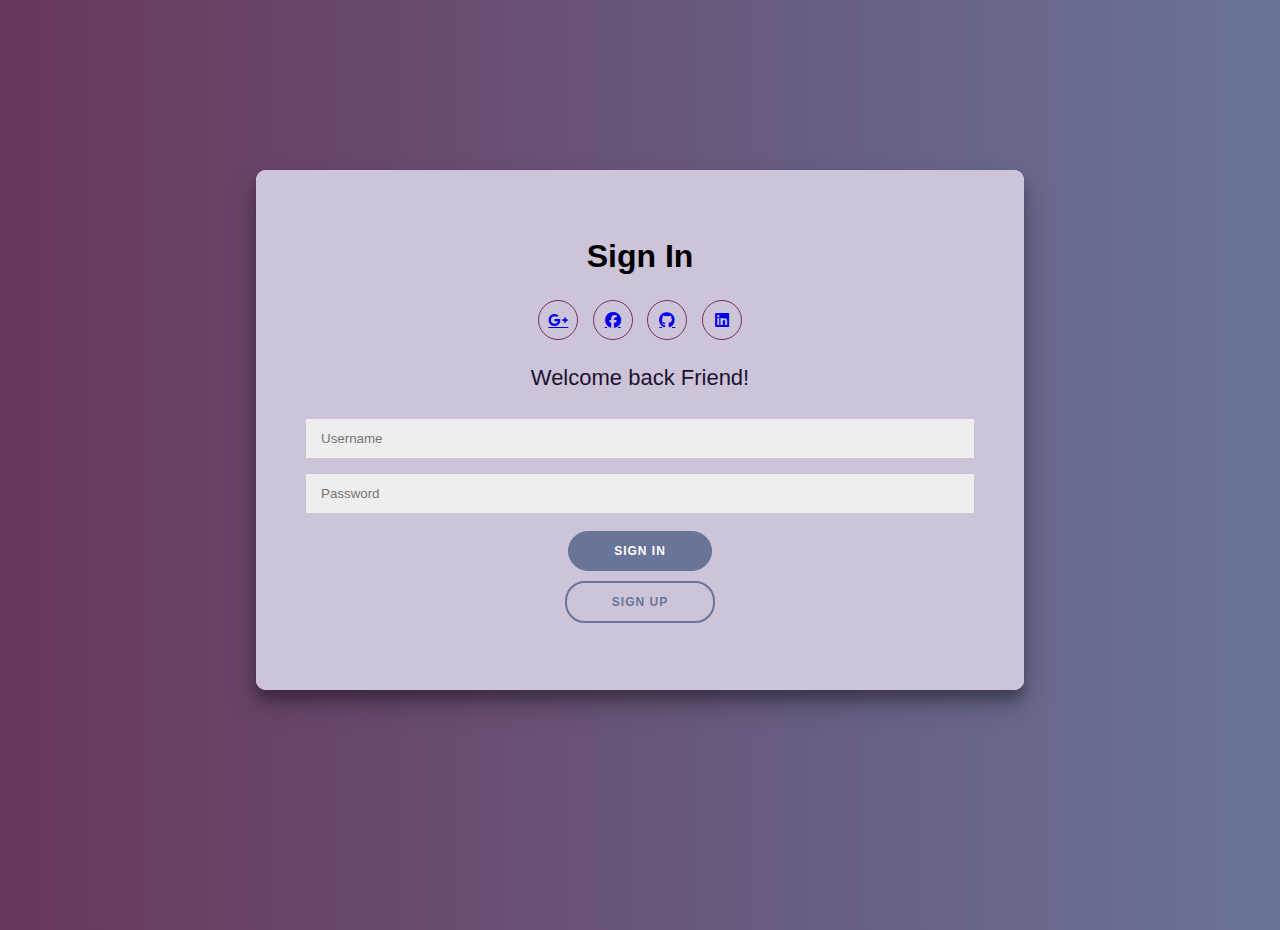
<file: frontend/index.html>
<!DOCTYPE html>
<html lang="en">
<head>
    <meta charset="UTF-8">
    <meta name="viewport" content="width=device-width, initial-scale=1.0">
    <!-- Link to Font Awesome for social media icons -->
    <link rel="stylesheet" href="https://cdnjs.cloudflare.com/ajax/libs/font-awesome/6.4.2/css/all.min.css">
    <!-- Link to custom CSS styles -->
    <link rel="stylesheet" href="css/style.css">
    <title>Login Page</title>
</head>
<body>
    <div class="container" id="container">
        <!-- Sign In form container -->
        <div class="form-container sign-in-container">
            <form id="loginForm">
                <h1>Sign In</h1>
                <!-- Social media icons for sign-in options -->
                <div class="social-icons">
                    <a href="https://mail.google.com" target="_blank"><i class="fa-brands fa-google-plus-g"></i></a>
                    <a href="https://www.facebook.com" target="_blank"><i class="fa-brands fa-facebook"></i></a>
                    <a href="https://github.com" target="_blank"><i class="fa-brands fa-github"></i></a>
                    <a href="https://www.linkedin.com" target="_blank"><i class="fa-brands fa-linkedin"></i></a>
                </div>
                <span>Welcome back Friend!</span>
                <!-- Input fields for username and password -->
                <input type="text" id="username" placeholder="Username" />
                <input type="password" id="password" placeholder="Password" />
                <!-- Submit button for sign-in -->
                <button type="submit">Sign In</button>
                <!-- Button to switch to sign-up form -->
                <button type="button" class="ghost" id="showSignUp">Sign Up</button>
            </form>
        </div>
        <!-- Sign Up form container -->
        <div class="form-container sign-up-container">
            <form id="registerForm">
                <h1>Create Account</h1>
                <!-- Social media icons for sign-up options -->
                <div class="social-icons">
                    <a href="https://mail.google.com" target="_blank"><i class="fa-brands fa-google-plus-g"></i></a>
                    <a href="https://www.facebook.com" target="_blank"><i class="fa-brands fa-facebook"></i></a>
                    <a href="https://github.com" target="_blank"><i class="fa-brands fa-github"></i></a>
                    <a href="https://www.linkedin.com" target="_blank"><i class="fa-brands fa-linkedin"></i></a>
                </div>
                <span>Hello, Friend let's join you in!</span>
                <!-- Input fields for registration details -->
                <input type="text" id="registerUsername" placeholder="Username" />
                <input type="password" id="registerPassword" placeholder="Password" />
                <input type="email" id="registerEmail" placeholder="Email" />
                <!-- Input fields for first name and last name -->
                <div class="name-container">
                    <input type="text" id="registerFirstName" placeholder="First Name" />
                    <input type="text" id="registerLastName" placeholder="Last Name" />
                </div>
                <!-- Submit button for sign-up -->
                <button type="submit">Sign Up</button>
                <!-- Button to switch to sign-in form -->
                <button type="button" class="ghost" id="showSignIn">Sign In</button>
            </form>
        </div>
    </div>
    <!-- Link to custom JavaScript file -->
    <script src="js/Sing-in-app.js"></script>
</body>
</html>
</file>
<file: frontend/css/style.css>
@import url('https://fonts.googleapis.com/css2?family=Montserrat:wght@700&display=swap'); /* Import Google Font Montserrat */

/* Reset some default styles and set default font to Roboto */
* {
    box-sizing: border-box;
    margin: 0;
    padding: 0;
    font-family: 'Roboto', sans-serif;
}

body {
    background-color: #c9d6ff;
    background: linear-gradient(to right, #68375b, #697499); /* Background gradient */
    display: flex;
    justify-content: center;
    align-items: center;
    height: 100vh;
    margin: -20px 0 50px;
}

.container {
    background: #fff; /* Container background color */
    border-radius: 10px;
    box-shadow: 0 14px 28px rgba(0,0,0,0.25), 0 10px 10px rgba(0,0,0,0.22); /* Box shadow */
    position: relative;
    overflow: hidden;
    width: 768px;
    max-width: 100%;
    min-height: 520px;
    transition: transform 0.6s ease-in-out; /* Transition effect for container */
}

.form-container {
    position: absolute;
    top: 0;
    height: 100%;
    width: 100%;
    transition: all 0.6s ease-in-out; /* Transition effect for form container */
}

.sign-in-container {
    left: 0;
    z-index: 2;
    opacity: 1;
    background: #cdc4da; /* Sign-in container background color */
}

.sign-up-container {
    left: 0;
    z-index: 1;
    opacity: 0;
    transform: translateX(100%);
    background: #cdc4da; /* Sign-up container background color */
}

/* Sign-up mode transformations */
.container.sign-up-mode .sign-up-container {
    transform: translateX(0);
    opacity: 1;
    z-index: 5;
}

.container.sign-up-mode .sign-in-container {
    transform: translateX(-100%);
    opacity: 0;
    z-index: 1;
}

form {
    background: #cdc4da; /* Form background color */
    display: flex;
    flex-direction: column;
    padding: 0 50px;
    height: 100%;
    justify-content: center;
    align-items: center;
    text-align: center;
}

h1 {
    font-weight: bold;
    margin: 0 0 20px;
}

span {
    font-weight: 500;
    font-size: 22px;
    color: #1b1230; /* Text color */
    margin: 20px 0;
}

input {
    background: #eee; /* Input field background color */
    border: none;
    padding: 12px 15px;
    margin: 8px 0;
    width: 100%;
}

.name-container {
    display: flex;
    gap: 10px; /* Space between first name and last name inputs */
    width: 100%;
}

.name-container input {
    width: 100%;
}

button {
    border-radius: 20px;
    border: 1px solid #697499;
    background: #697499; /* Button background color */
    color: #FFFFFF;
    font-size: 12px;
    font-weight: bold;
    padding: 12px 45px;
    letter-spacing: 1px;
    text-transform: uppercase;
    transition: transform 80ms ease-in; /* Transition effect for button */
    margin-top: 10px;
}

button.ghost {
    background-color: transparent;
    border: 2px solid #697499;
    color: #697499;
    font-size: 12px;
    font-weight: bold;
    padding: 12px 45px;
    letter-spacing: 1px;
    text-transform: uppercase;
    margin-top: 10px;
    transition: background-color 0.3s, color 0.3s, transform 80ms ease-in; /* Transition effects for ghost button */
}

button.ghost:hover {
    background-color: #703360; /* Background color on hover */
    color: #ffffff;
}

button:active {
    transform: scale(0.95); /* Scale down button on active */
}

button:focus {
    outline: none; /* Remove default focus outline */
}

.social-icons {
    margin: 5px 0;
}

.social-icons a {
    border: 1px solid #703360; /* Border color for social icons */
    border-radius: 50%; /* Circular icons */
    display: inline-flex;
    align-items: center;
    justify-content: center;
    margin: 0 5px;
    height: 40px;
    width: 40px;
}
</file>
